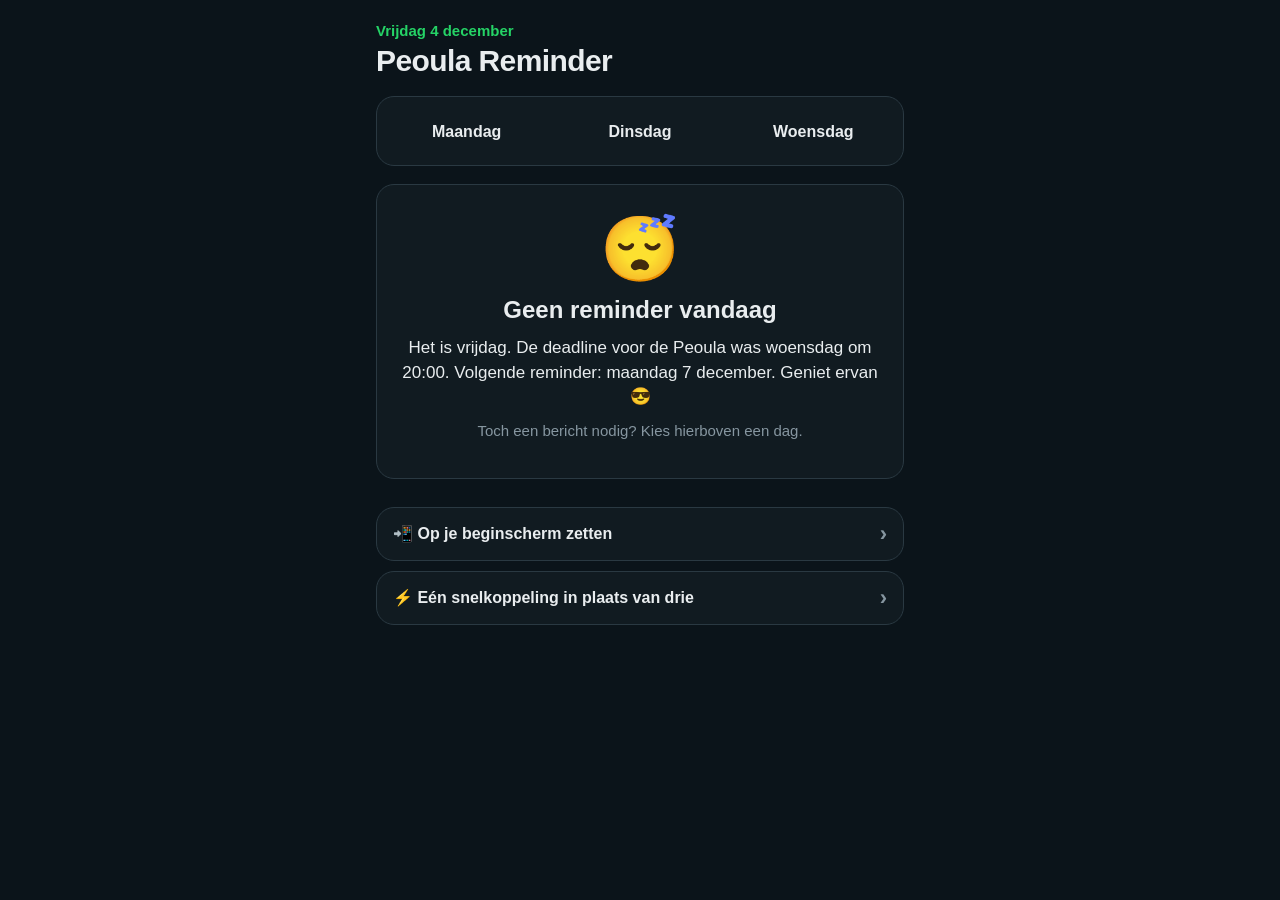
<file: index.html>
<!doctype html>
<html lang="nl-BE">
<head>
  <meta charset="utf-8">
  <meta name="viewport" content="width=device-width, initial-scale=1, viewport-fit=cover">
  <title>Peoula Reminder</title>
  <meta name="description" content="Elke week een nieuwe WhatsApp-reminder voor de madrichim.">
  <meta name="color-scheme" content="dark">
  <meta name="theme-color" content="#0b141a">

  <!-- Home screen app -->
  <link rel="manifest" href="manifest.webmanifest">
  <meta name="mobile-web-app-capable" content="yes">
  <meta name="apple-mobile-web-app-capable" content="yes">
  <meta name="apple-mobile-web-app-title" content="Peoula">
  <meta name="apple-mobile-web-app-status-bar-style" content="black-translucent">
  <link rel="apple-touch-icon" href="icons/apple-touch-icon.png">
  <link rel="icon" href="icons/icon.svg" type="image/svg+xml">
  <link rel="icon" href="icons/icon-192.png" type="image/png" sizes="192x192">

  <link rel="stylesheet" href="style.css">
</head>
<body>
  <main class="app">
    <header class="top">
      <p class="eyebrow" id="today-label">&nbsp;</p>
      <h1>Peoula Reminder</h1>
    </header>

    <nav class="tabs" role="tablist" aria-label="Kies een dag">
      <button class="tab" role="tab" data-day="1" aria-selected="false">Maandag<span class="tag">vandaag</span></button>
      <button class="tab" role="tab" data-day="2" aria-selected="false">Dinsdag<span class="tag">vandaag</span></button>
      <button class="tab" role="tab" data-day="3" aria-selected="false">Woensdag<span class="tag">vandaag</span></button>
    </nav>

    <section class="rest" id="rest" hidden>
      <div class="rest-emoji" aria-hidden="true">😴</div>
      <h2>Geen reminder vandaag</h2>
      <p id="rest-text"></p>
      <p class="muted">Toch een bericht nodig? Kies hierboven een dag.</p>
    </section>

    <section class="editor" id="editor" hidden>
      <label class="editor-label" for="msg" id="msg-label"></label>
      <div class="bubble">
        <textarea id="msg" rows="8" spellcheck="false" autocorrect="off" autocapitalize="sentences"></textarea>
      </div>
      <a class="btn btn-send" id="send" href="#">
        <svg viewBox="0 0 24 24" aria-hidden="true"><path d="M3.4 20.4 21 12 3.4 3.6 3.4 10.2 15 12 3.4 13.8z"/></svg>
        Stuur via WhatsApp
      </a>
      <div class="row">
        <button class="btn btn-ghost" id="copy" type="button">Kopieer</button>
        <button class="btn btn-ghost" id="reroll" type="button">🎲 Andere versie</button>
      </div>
    </section>

    <footer class="tips">
      <details id="install-tip">
        <summary>📲 Op je beginscherm zetten</summary>
        <ol>
          <li>Open deze pagina in <b>Safari</b>.</li>
          <li>Tik op <b>Deel</b> <span aria-hidden="true">(□↑)</span>.</li>
          <li>Kies <b>Zet op beginscherm</b> en tik op <b>Voeg toe</b>.</li>
        </ol>
        <p class="muted">Daarna opent Peoula Reminder als een gewone app, zonder Safari-balken.</p>
      </details>
      <details>
        <summary>⚡️ Eén snelkoppeling in plaats van drie</summary>
        <p>Maak in de Opdrachten-app één opdracht met de actie <b>Open URL's</b> en deze link. Op maandag, dinsdag en woensdag opent hij meteen WhatsApp met het bericht van die dag:</p>
        <div class="go-url">
          <code id="go-url"></code>
          <button class="btn btn-small" id="copy-go" type="button">Kopieer link</button>
        </div>
      </details>
    </footer>
  </main>

  <div class="toast" id="toast" role="status" aria-live="polite"></div>

  <script src="messages.js"></script>
  <script src="app.js"></script>
</body>
</html>
</file>
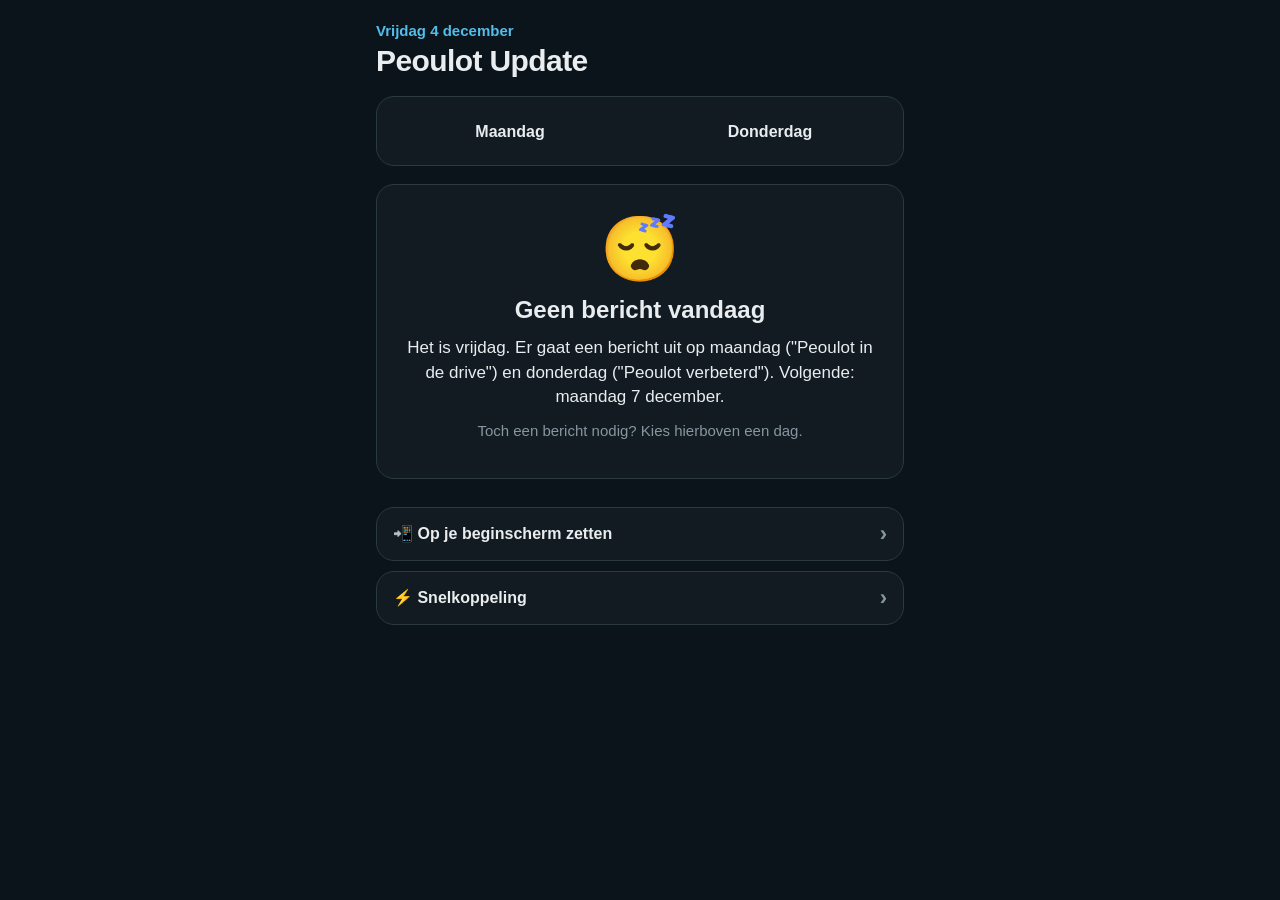
<file: peoulot/index.html>
<!doctype html>
<html lang="nl-BE">
<head>
  <meta charset="utf-8">
  <meta name="viewport" content="width=device-width, initial-scale=1, viewport-fit=cover">
  <title>Peoulot Update</title>
  <meta name="description" content="Het WhatsApp-bericht voor maandag (Peoulot in de drive) en donderdag (Peoulot verbeterd).">
  <meta name="color-scheme" content="dark">
  <meta name="theme-color" content="#0b141a">

  <!-- Home screen app -->
  <link rel="manifest" href="manifest.webmanifest">
  <meta name="mobile-web-app-capable" content="yes">
  <meta name="apple-mobile-web-app-capable" content="yes">
  <meta name="apple-mobile-web-app-title" content="Peoulot">
  <meta name="apple-mobile-web-app-status-bar-style" content="black-translucent">
  <link rel="apple-touch-icon" href="icons/apple-touch-icon.png">
  <link rel="icon" href="icons/icon.svg" type="image/svg+xml">
  <link rel="icon" href="icons/icon-192.png" type="image/png" sizes="192x192">

  <link rel="stylesheet" href="style.css">
</head>
<body>
  <main class="app">
    <header class="top">
      <p class="eyebrow" id="today-label">&nbsp;</p>
      <h1>Peoulot Update</h1>
    </header>

    <nav class="tabs" id="tabs" role="tablist" aria-label="Kies een dag"></nav>

    <section class="rest" id="rest" hidden>
      <div class="rest-emoji" aria-hidden="true">😴</div>
      <h2>Geen bericht vandaag</h2>
      <p id="rest-text"></p>
      <p class="muted">Toch een bericht nodig? Kies hierboven een dag.</p>
    </section>

    <section class="editor" id="editor" hidden>
      <label class="editor-label" for="msg" id="msg-label"></label>
      <div class="bubble">
        <textarea id="msg" rows="8" spellcheck="false" autocorrect="off" autocapitalize="sentences"></textarea>
      </div>
      <a class="btn btn-send" id="send" href="#">
        <svg viewBox="0 0 24 24" aria-hidden="true"><path d="M3.4 20.4 21 12 3.4 3.6 3.4 10.2 15 12 3.4 13.8z"/></svg>
        Stuur via WhatsApp
      </a>
      <div class="row">
        <button class="btn btn-ghost" id="copy" type="button">Kopieer</button>
        <button class="btn btn-ghost" id="reset" type="button" disabled>↺ Herstel</button>
      </div>
    </section>

    <footer class="tips">
      <details id="install-tip">
        <summary>📲 Op je beginscherm zetten</summary>
        <ol>
          <li>Open deze pagina in <b>Safari</b>.</li>
          <li>Tik op <b>Deel</b> <span aria-hidden="true">(□↑)</span>.</li>
          <li>Kies <b>Zet op beginscherm</b> en tik op <b>Voeg toe</b>.</li>
        </ol>
        <p class="muted">Daarna opent Peoulot Update als een gewone app, zonder Safari-balken.</p>
      </details>
      <details>
        <summary>⚡️ Snelkoppeling</summary>
        <p>Maak in de Opdrachten-app een opdracht met de actie <b>Open URL's</b> en deze link. Op maandag en donderdag opent hij meteen WhatsApp met het bericht van die dag:</p>
        <div class="go-url">
          <code id="go-url"></code>
          <button class="btn btn-small" id="copy-go" type="button">Kopieer link</button>
        </div>
      </details>
    </footer>
  </main>

  <div class="toast" id="toast" role="status" aria-live="polite"></div>

  <script src="messages.js"></script>
  <script src="app.js"></script>
</body>
</html>
</file>
<file: style.css>
:root {
  --bg: #0b141a;
  --surface: #111b21;
  --surface-2: #1f2c34;
  --line: #2a3942;
  --text: #e9edef;
  --muted: #8696a0;
  --green: #25d366;
  --green-dark: #00a884;
  --bubble: #005c4b;
  --radius: 18px;
  color-scheme: dark;
}

* { box-sizing: border-box; }

html { -webkit-text-size-adjust: 100%; }

body {
  margin: 0;
  min-height: 100vh;
  min-height: 100dvh;
  background: var(--bg);
  color: var(--text);
  font: 17px/1.45 -apple-system, BlinkMacSystemFont, "SF Pro Text", "Segoe UI", Roboto, "Helvetica Neue", Arial, sans-serif;
  -webkit-tap-highlight-color: transparent;
}

.app {
  max-width: 560px;
  margin: 0 auto;
  padding: calc(env(safe-area-inset-top) + 20px) calc(env(safe-area-inset-right) + 16px)
    calc(env(safe-area-inset-bottom) + 28px) calc(env(safe-area-inset-left) + 16px);
}

.top { margin-bottom: 18px; }
.eyebrow { margin: 0 0 2px; color: var(--green); font-weight: 600; font-size: 15px; }
h1 { margin: 0; font-size: 30px; line-height: 1.15; letter-spacing: -0.02em; }

/* Day tabs */
.tabs {
  display: grid;
  grid-template-columns: repeat(3, 1fr);
  gap: 6px;
  padding: 6px;
  background: var(--surface);
  border: 1px solid var(--line);
  border-radius: var(--radius);
  margin-bottom: 18px;
}
.tab {
  position: relative;
  min-height: 56px;
  border: 0;
  border-radius: 13px;
  background: transparent;
  color: var(--text);
  font: inherit;
  font-weight: 600;
  font-size: 16px;
  cursor: pointer;
  touch-action: manipulation;
}
.tab[aria-selected="true"] { background: var(--green); color: #06281a; }
.tab .tag {
  display: none;
  position: absolute;
  left: 50%;
  bottom: 5px;
  transform: translateX(-50%);
  font-size: 10px;
  font-weight: 700;
  text-transform: uppercase;
  letter-spacing: 0.06em;
  opacity: 0.75;
}
.tab.is-today .tag { display: block; }
.tab.is-today { padding-bottom: 10px; }

/* Rest screen (Thursday-Sunday) */
.rest {
  text-align: center;
  background: var(--surface);
  border: 1px solid var(--line);
  border-radius: var(--radius);
  padding: 32px 20px 26px;
}
.rest-emoji { font-size: 64px; line-height: 1; margin-bottom: 12px; }
.rest h2 { margin: 0 0 8px; font-size: 24px; }
.rest p { margin: 0 0 10px; }

.muted { color: var(--muted); font-size: 15px; }

/* Editor */
.editor-label { display: block; color: var(--muted); font-size: 15px; margin: 0 0 8px 4px; }
.bubble {
  position: relative;
  background: var(--bubble);
  border-radius: var(--radius) 4px var(--radius) var(--radius);
  padding: 4px;
  margin-bottom: 16px;
}
.bubble::after {
  content: "";
  position: absolute;
  top: 0;
  right: -8px;
  border-top: 12px solid var(--bubble);
  border-right: 10px solid transparent;
}
#msg {
  display: block;
  width: 100%;
  min-height: 220px;
  resize: none;
  overflow: hidden;
  border: 0;
  border-radius: 14px;
  background: transparent;
  color: var(--text);
  font: inherit;
  font-size: 17px;
  line-height: 1.45;
  padding: 12px 12px 14px;
}
#msg:focus { outline: 2px solid rgba(37, 211, 102, 0.55); outline-offset: 0; }

/* Buttons */
.btn {
  display: flex;
  align-items: center;
  justify-content: center;
  gap: 10px;
  min-height: 56px;
  padding: 0 18px;
  border: 0;
  border-radius: 16px;
  font: inherit;
  font-weight: 650;
  font-size: 18px;
  text-decoration: none;
  cursor: pointer;
  touch-action: manipulation;
  user-select: none;
  -webkit-user-select: none;
}
.btn:active { transform: scale(0.98); }
.btn-send {
  width: 100%;
  min-height: 64px;
  background: var(--green);
  color: #06281a;
  font-size: 19px;
  margin-bottom: 10px;
}
.btn-send svg { width: 24px; height: 24px; fill: currentColor; }
.btn-ghost { flex: 1; background: var(--surface-2); color: var(--text); border: 1px solid var(--line); }
.btn-small { min-height: 44px; font-size: 15px; background: var(--surface-2); color: var(--text); border: 1px solid var(--line); }
.row { display: flex; gap: 10px; }
.row .btn { padding: 0 12px; white-space: nowrap; }
#reroll { flex: 1.5; }
@media (max-width: 350px) {
  .row .btn { font-size: 16px; }
}

/* Tips */
.tips { margin-top: 28px; }
.tips details {
  background: var(--surface);
  border: 1px solid var(--line);
  border-radius: var(--radius);
  padding: 0 16px;
  margin-bottom: 10px;
}
.tips summary {
  min-height: 52px;
  display: flex;
  align-items: center;
  font-weight: 600;
  font-size: 16px;
  cursor: pointer;
  list-style: none;
}
.tips summary::-webkit-details-marker { display: none; }
.tips summary::after { content: "›"; margin-left: auto; color: var(--muted); font-size: 22px; transition: transform 0.2s; }
.tips details[open] summary::after { transform: rotate(90deg); }
.tips ol { margin: 0 0 10px; padding-left: 22px; }
.tips p { margin: 0 0 12px; font-size: 15px; }
.go-url { display: flex; flex-direction: column; gap: 8px; margin-bottom: 16px; }
.go-url code {
  display: block;
  padding: 10px 12px;
  background: var(--bg);
  border: 1px solid var(--line);
  border-radius: 10px;
  font-size: 14px;
  overflow-wrap: anywhere;
  color: var(--green);
}

/* Toast */
.toast {
  position: fixed;
  left: 50%;
  bottom: calc(env(safe-area-inset-bottom) + 24px);
  transform: translate(-50%, 20px);
  background: var(--text);
  color: var(--bg);
  font-weight: 600;
  padding: 12px 20px;
  border-radius: 999px;
  opacity: 0;
  pointer-events: none;
  transition: opacity 0.2s, transform 0.2s;
  white-space: nowrap;
}
.toast.show { opacity: 1; transform: translate(-50%, 0); }

[hidden] { display: none !important; }
</file>
<file: peoulot/style.css>
:root {
  --bg: #0b141a;
  --surface: #111b21;
  --surface-2: #1f2c34;
  --line: #2a3942;
  --text: #e9edef;
  --muted: #8696a0;
  --green: #25d366;
  --accent: #53bdeb;
  --bubble: #005c4b;
  --radius: 18px;
  color-scheme: dark;
}

* { box-sizing: border-box; }

html { -webkit-text-size-adjust: 100%; }

body {
  margin: 0;
  min-height: 100vh;
  min-height: 100dvh;
  background: var(--bg);
  color: var(--text);
  font: 17px/1.45 -apple-system, BlinkMacSystemFont, "SF Pro Text", "Segoe UI", Roboto, "Helvetica Neue", Arial, sans-serif;
  -webkit-tap-highlight-color: transparent;
}

.app {
  max-width: 560px;
  margin: 0 auto;
  padding: calc(env(safe-area-inset-top) + 20px) calc(env(safe-area-inset-right) + 16px)
    calc(env(safe-area-inset-bottom) + 28px) calc(env(safe-area-inset-left) + 16px);
}

.top { margin-bottom: 18px; }
.eyebrow { margin: 0 0 2px; color: var(--accent); font-weight: 600; font-size: 15px; }
h1 { margin: 0; font-size: 30px; line-height: 1.15; letter-spacing: -0.02em; }

/* Day tabs */
.tabs {
  display: grid;
  grid-auto-flow: column;
  grid-auto-columns: 1fr;
  gap: 6px;
  padding: 6px;
  background: var(--surface);
  border: 1px solid var(--line);
  border-radius: var(--radius);
  margin-bottom: 18px;
}
.tab {
  position: relative;
  min-height: 56px;
  border: 0;
  border-radius: 13px;
  background: transparent;
  color: var(--text);
  font: inherit;
  font-weight: 600;
  font-size: 16px;
  cursor: pointer;
  touch-action: manipulation;
}
.tab[aria-selected="true"] { background: var(--accent); color: #062033; }
.tab .tag {
  display: none;
  position: absolute;
  left: 50%;
  bottom: 5px;
  transform: translateX(-50%);
  font-size: 10px;
  font-weight: 700;
  text-transform: uppercase;
  letter-spacing: 0.06em;
  opacity: 0.75;
}
.tab.is-today .tag { display: block; }
.tab.is-today { padding-bottom: 10px; }

/* Rest screen (Thursday-Sunday) */
.rest {
  text-align: center;
  background: var(--surface);
  border: 1px solid var(--line);
  border-radius: var(--radius);
  padding: 32px 20px 26px;
}
.rest-emoji { font-size: 64px; line-height: 1; margin-bottom: 12px; }
.rest h2 { margin: 0 0 8px; font-size: 24px; }
.rest p { margin: 0 0 10px; }

.muted { color: var(--muted); font-size: 15px; }

/* Editor */
.editor-label { display: block; color: var(--muted); font-size: 15px; margin: 0 0 8px 4px; }
.bubble {
  position: relative;
  background: var(--bubble);
  border-radius: var(--radius) 4px var(--radius) var(--radius);
  padding: 4px;
  margin-bottom: 16px;
}
.bubble::after {
  content: "";
  position: absolute;
  top: 0;
  right: -8px;
  border-top: 12px solid var(--bubble);
  border-right: 10px solid transparent;
}
#msg {
  display: block;
  width: 100%;
  min-height: 220px;
  resize: none;
  overflow: hidden;
  border: 0;
  border-radius: 14px;
  background: transparent;
  color: var(--text);
  font: inherit;
  font-size: 17px;
  line-height: 1.45;
  padding: 12px 12px 14px;
}
#msg:focus { outline: 2px solid rgba(83, 189, 235, 0.6); outline-offset: 0; }

/* Buttons */
.btn {
  display: flex;
  align-items: center;
  justify-content: center;
  gap: 10px;
  min-height: 56px;
  padding: 0 18px;
  border: 0;
  border-radius: 16px;
  font: inherit;
  font-weight: 650;
  font-size: 18px;
  text-decoration: none;
  cursor: pointer;
  touch-action: manipulation;
  user-select: none;
  -webkit-user-select: none;
}
.btn:active { transform: scale(0.98); }
.btn:disabled { opacity: 0.4; cursor: default; transform: none; }
.btn-send {
  width: 100%;
  min-height: 64px;
  background: var(--green);
  color: #06281a;
  font-size: 19px;
  margin-bottom: 10px;
}
.btn-send svg { width: 24px; height: 24px; fill: currentColor; }
.btn-ghost { flex: 1; background: var(--surface-2); color: var(--text); border: 1px solid var(--line); }
.btn-small { min-height: 44px; font-size: 15px; background: var(--surface-2); color: var(--text); border: 1px solid var(--line); }
.row { display: flex; gap: 10px; }
.row .btn { padding: 0 12px; white-space: nowrap; }
@media (max-width: 350px) {
  .row .btn { font-size: 16px; }
}

/* Tips */
.tips { margin-top: 28px; }
.tips details {
  background: var(--surface);
  border: 1px solid var(--line);
  border-radius: var(--radius);
  padding: 0 16px;
  margin-bottom: 10px;
}
.tips summary {
  min-height: 52px;
  display: flex;
  align-items: center;
  font-weight: 600;
  font-size: 16px;
  cursor: pointer;
  list-style: none;
}
.tips summary::-webkit-details-marker { display: none; }
.tips summary::after { content: "›"; margin-left: auto; color: var(--muted); font-size: 22px; transition: transform 0.2s; }
.tips details[open] summary::after { transform: rotate(90deg); }
.tips ol { margin: 0 0 10px; padding-left: 22px; }
.tips p { margin: 0 0 12px; font-size: 15px; }
.go-url { display: flex; flex-direction: column; gap: 8px; margin-bottom: 16px; }
.go-url code {
  display: block;
  padding: 10px 12px;
  background: var(--bg);
  border: 1px solid var(--line);
  border-radius: 10px;
  font-size: 14px;
  overflow-wrap: anywhere;
  color: var(--accent);
}

/* Toast */
.toast {
  position: fixed;
  left: 50%;
  bottom: calc(env(safe-area-inset-bottom) + 24px);
  transform: translate(-50%, 20px);
  background: var(--text);
  color: var(--bg);
  font-weight: 600;
  padding: 12px 20px;
  border-radius: 999px;
  opacity: 0;
  pointer-events: none;
  transition: opacity 0.2s, transform 0.2s;
  white-space: nowrap;
}
.toast.show { opacity: 1; transform: translate(-50%, 0); }

[hidden] { display: none !important; }
</file>
